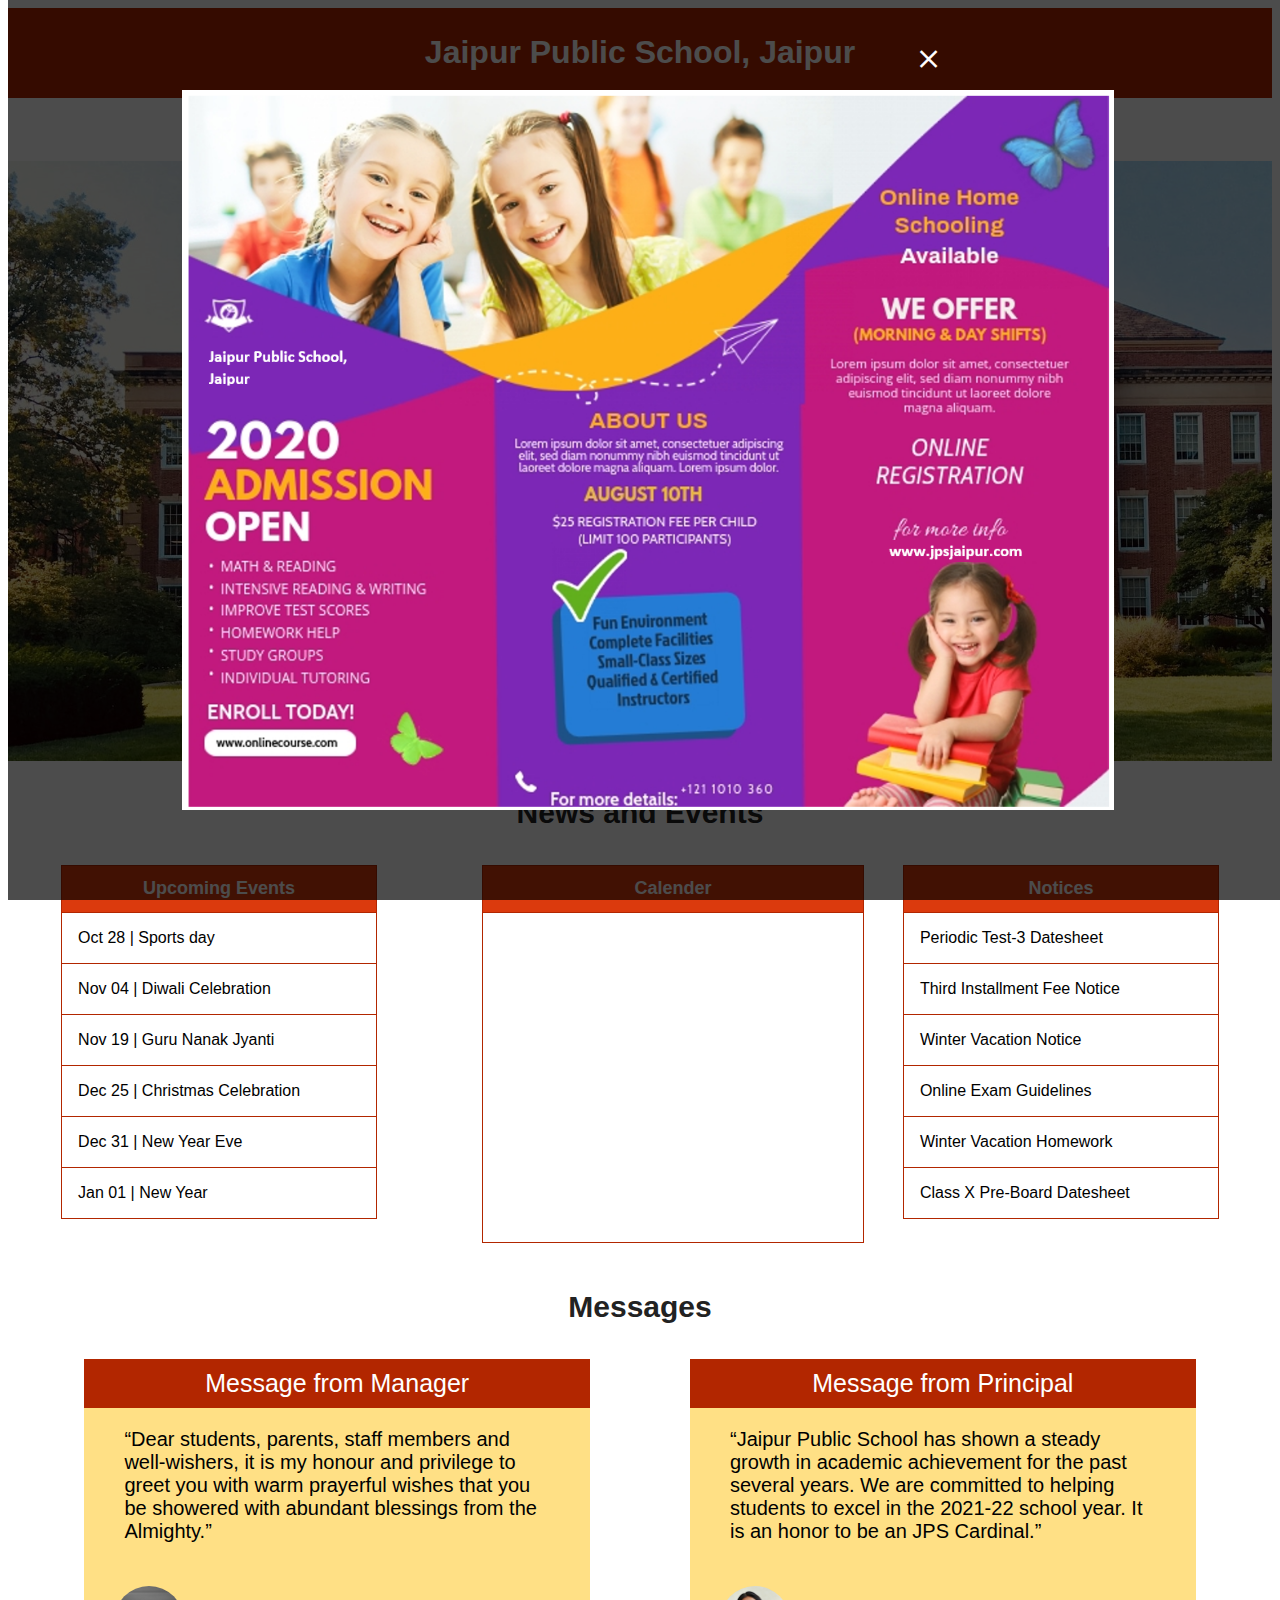
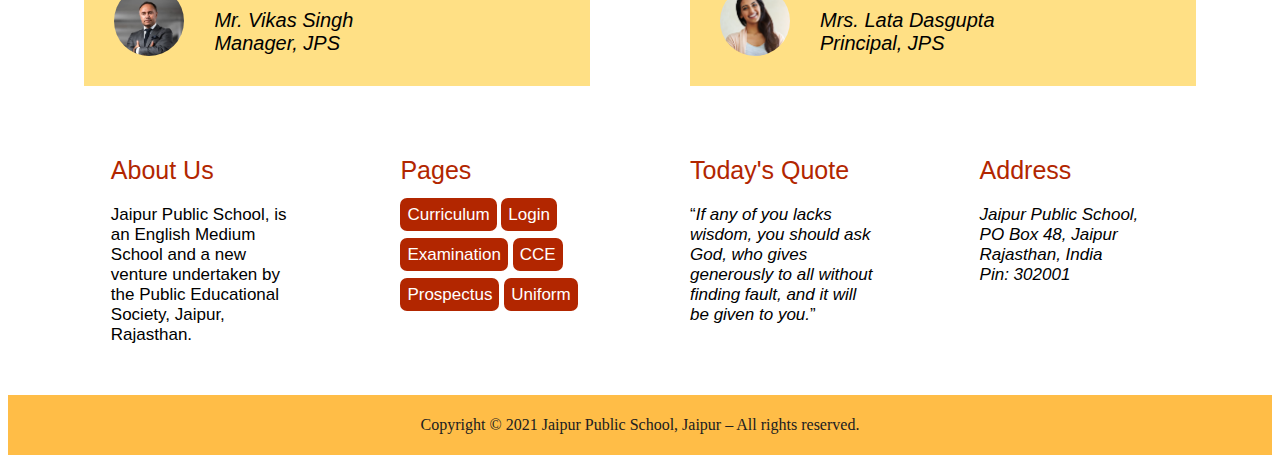
<file: index.html>
<!DOCTYPE html>
<html>
<head>
    <title>JPS, Jaipur</title>
    <link rel="stylesheet" href="index-style.css" type="text/css">
</head>
<body>    
<!--Navigation Bar-->

    <div class="header">
        <h1>Jaipur Public School, Jaipur</h1>
    </div>
    <div class="navbar">
        <ul>
            <li><a href="index.html" target="_self"> Home </a></li>
            <li><a href="admission.html" target="_blank"> Admission </a></li>
            <li><a href="academics.html" target="_blank"> Academics </a></li>
            <li><a href="contactus.html" target="_blank"> Contact Us </a></li>
            <li><a href="gallery.html" target="_blank"> Gallery </a></li>
            <li style="border-right: 0px"><a href="dev-team.html" target="_blank"> Development Team </a></li>    
        </ul>
    </div>
<!--Main Content-->

        <div class="main-banner">
            <div class="inner-banner">
                <span>Admissions Open 2021</br>Apply Now</span>
            </div>
        </div>
    
    
<!--News & Events-->    
        <p style="text-align: center; font-family: 'Segoe UI', Tahoma, Geneva, Verdana, sans-serif; color: rgb(34, 34, 34); padding: 5px; font-size: 30px;"><b>News and Events</b></p>
        
        <div class="news-events">
            <div class="upcoming-events">
                <table>
                    <th>Upcoming Events</th>
                    <tr><td>Oct 28 | Sports day</td></tr>
                    <tr><td>Nov 04 | Diwali Celebration</td></tr>
                    <tr><td>Nov 19 | Guru Nanak Jyanti</td></tr>
                    <tr><td>Dec 25 | Christmas Celebration</td></tr>
                    <tr><td>Dec 31 | New Year Eve </td></tr>
                    <tr><td>Jan 01 | New Year </td></tr>
                </table>
            </div>
            <div class="calender">
                <table>
                    <th>Calender</th>
                    <tr><td><iframe src="https://calendar.google.com/calendar/embed?height=300&wkst=1&bgcolor=%23ffffff&ctz=Asia%2FKolkata&showTitle=1&showPrint=0&showTabs=1&showTz=0&title=Holidays%20in%20India&showCalendars=0&showDate=1&showNav=1&src=ZW4uaW5kaWFuI2hvbGlkYXlAZ3JvdXAudi5jYWxlbmRhci5nb29nbGUuY29t&color=%230B8043" style="border-width:0" width="380" height="325" frameborder="0" scrolling="no"></iframe></td></tr>
                </table>
            </div>
            <div class="notice">
                <table>
                    <th>Notices</th>
                    <tr><td>Periodic Test-3 Datesheet</td></tr>
                    <tr><td>Third Installment Fee Notice</td></tr>
                    <tr><td>Winter Vacation Notice</td></tr>
                    <tr><td>Online Exam Guidelines</td></tr>
                    <tr><td>Winter Vacation Homework</td></tr>
                    <tr><td>Class X Pre-Board Datesheet</td></tr>
                </table>
            </div>
        </div>
        <br><br><br><br><br>
<!--Messages-->    

    <p style="text-align: center; font-family: 'Segoe UI', Tahoma, Geneva, Verdana, sans-serif; color: rgb(34, 34, 34); padding: 5px; font-size: 30px;"><b>Messages</b></p>
    <div class="message">
        <div>
            <div>Message from Manager</div>
            <blockquote>“Dear students, parents, staff members and well-wishers, it is my honour and privilege to greet you with warm prayerful wishes that you be showered with abundant blessings from the Almighty.” </blockquote><br>
            <img src="images/manager.jpg" alt="manager"><br>
            <cite>Mr. Vikas Singh</br>Manager, JPS</cite>
        </div>
        <div>
            <div>Message from Principal</div>
            <blockquote>“Jaipur Public School has shown a steady growth in academic achievement for the past several years. We are committed to helping students to excel in the 2021-22 school year. It is an honor to be an JPS Cardinal.” </blockquote><br>
            <img src="images/principal.png" alt="principal"><br>
            <cite>Mrs. Lata Dasgupta</br>Principal, JPS</cite>
        </div>
    </div>

<!--Footer-->

    <div class="footer">
        <div>About Us
            <div>
                <br>Jaipur Public School, is an English Medium School and a new venture undertaken by the Public Educational Society, Jaipur, Rajasthan.
            </div>
        </div>
        <div>Pages
            <div>
                <br><span>Curriculum</span> <span>Login</span> <br>
                <br><span>Examination</span> <span>CCE</span> <br>
                <br><span>Prospectus</span> <span>Uniform</span> <br>
            </div>
        </div>
        <div>Today's Quote
            <div>
                <br><q><i>If any of you lacks wisdom, you should ask God, who gives generously to all without finding fault, and it will be given to you.</i></q>
            </div>
        </div>
        <div>Address
            <div>
                <br><address>
                Jaipur Public School,<br>
                PO Box 48, Jaipur<br> 
                Rajasthan, India<br>
                Pin: 302001<br>
                <a href="jaipurpublicschool@gmail.com"></a>
                </address>
            </div>
        </div>
    </div>
    <div class="footer-bottom">
        <p>Copyright &copy; 2021 Jaipur Public School, Jaipur – All rights reserved.</p>
    </div>

<!--Pop-up-->

    <div class="popup-outer">
        <div class="popup-inner">
            <div class="close">+</div>    
        </div>
    </div>

    <script>
        document.querySelector('.close').addEventListener('click',function(){
            document.querySelector('.popup-outer').style.display = 'none';
        });
    </script>

</body>
</html>
</file>
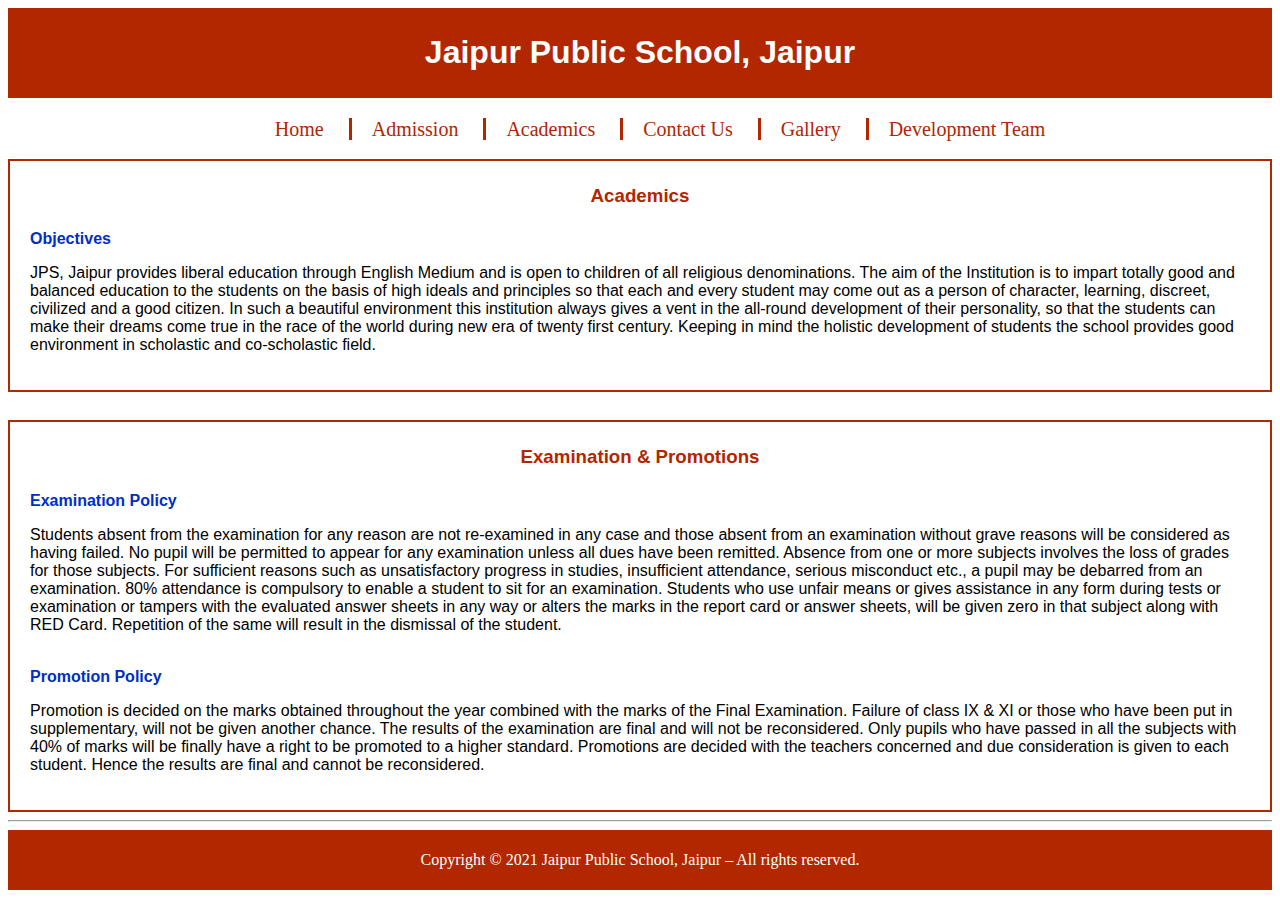
<file: academics.html>
<!DOCTYPE html>
<html lang="en" dir="ltr">

<head>
	<meta charset="utf-8">
	<title>Academics</title>
	<link rel="stylesheet" href="academics-style.css" type="text/css">
	<style>
		
	</style>
</head>

<body>
	
    <!--Navigation Bar-->

    <div class="header">
        <h1>Jaipur Public School, Jaipur</h1>
    </div>
    <div class="navbar">
        <ul>
            <li><a href="index.html" target="_self"> Home </a></li>
            <li><a href="admission.html" target="_blank"> Admission </a></li>
            <li><a href="academics.html" target="_blank"> Academics </a></li>
            <li><a href="contactus.html" target="_blank"> Contact Us </a></li>
            <li><a href="gallery.html" target="_blank"> Gallery </a></li>
            <li style="border-right: 0px"><a href="dev-team.html" target="_blank"> Development Team </a></li>    
        </ul>
    </div>
        <br>

	<div class="main-content">
		<h3>Academics</h3>
		<b>Objectives</b>
		<p>JPS, Jaipur provides liberal education through English Medium and is open to children of all religious denominations. The aim of the Institution is to impart totally good and balanced education to the students on the basis of high ideals and
			principles so that each and every student may come out as a person of character, learning, discreet, civilized and a good citizen. In such a beautiful environment this institution always gives a vent in the all-round development of their
			personality, so that the students can make their dreams come true in the race of the world during new era of twenty first century. Keeping in mind the holistic development of students the school provides good environment in scholastic and
			co-scholastic field.</p>
	</div>
	<br>
	<div class="main-content">
		<h3>Examination & Promotions</h3>
		<b>Examination Policy</b>
		<p>Students absent from the examination for any reason are not re-examined in any case and those absent from an examination without grave reasons will be considered as having failed. No pupil will be permitted to appear for any examination unless
			all dues have been remitted. Absence from one or more subjects involves the loss of grades for those subjects. For sufficient reasons such as unsatisfactory progress in studies, insufficient attendance, serious misconduct etc., a pupil may be
			debarred from an examination. 80% attendance is compulsory to enable a student to sit for an examination. Students who use unfair means or gives assistance in any form during tests or examination or tampers with the evaluated answer sheets in
			any way or alters the marks in the report card or answer sheets, will be given zero in that subject along with RED Card. Repetition of the same will result in the dismissal of the student.</p>
		<br>
		<b>Promotion Policy</b>
		<p>Promotion is decided on the marks obtained throughout the year combined with the marks of the Final Examination. Failure of class IX & XI or those who have been put in supplementary, will not be given another chance. The results of the
			examination are final and will not be reconsidered. Only pupils who have passed in all the subjects with 40% of marks will be finally have a right to be promoted to a higher standard. Promotions are decided with the teachers concerned and due
			consideration is given to each student. Hence the results are final and cannot be reconsidered.</p>
	</div>
	<hr>

	<!--Footer-->

    <div class="footer">
        <p>Copyright &copy; 2021 Jaipur Public School, Jaipur – All rights reserved.</p>
    </div>

</body>

</html>
</file>
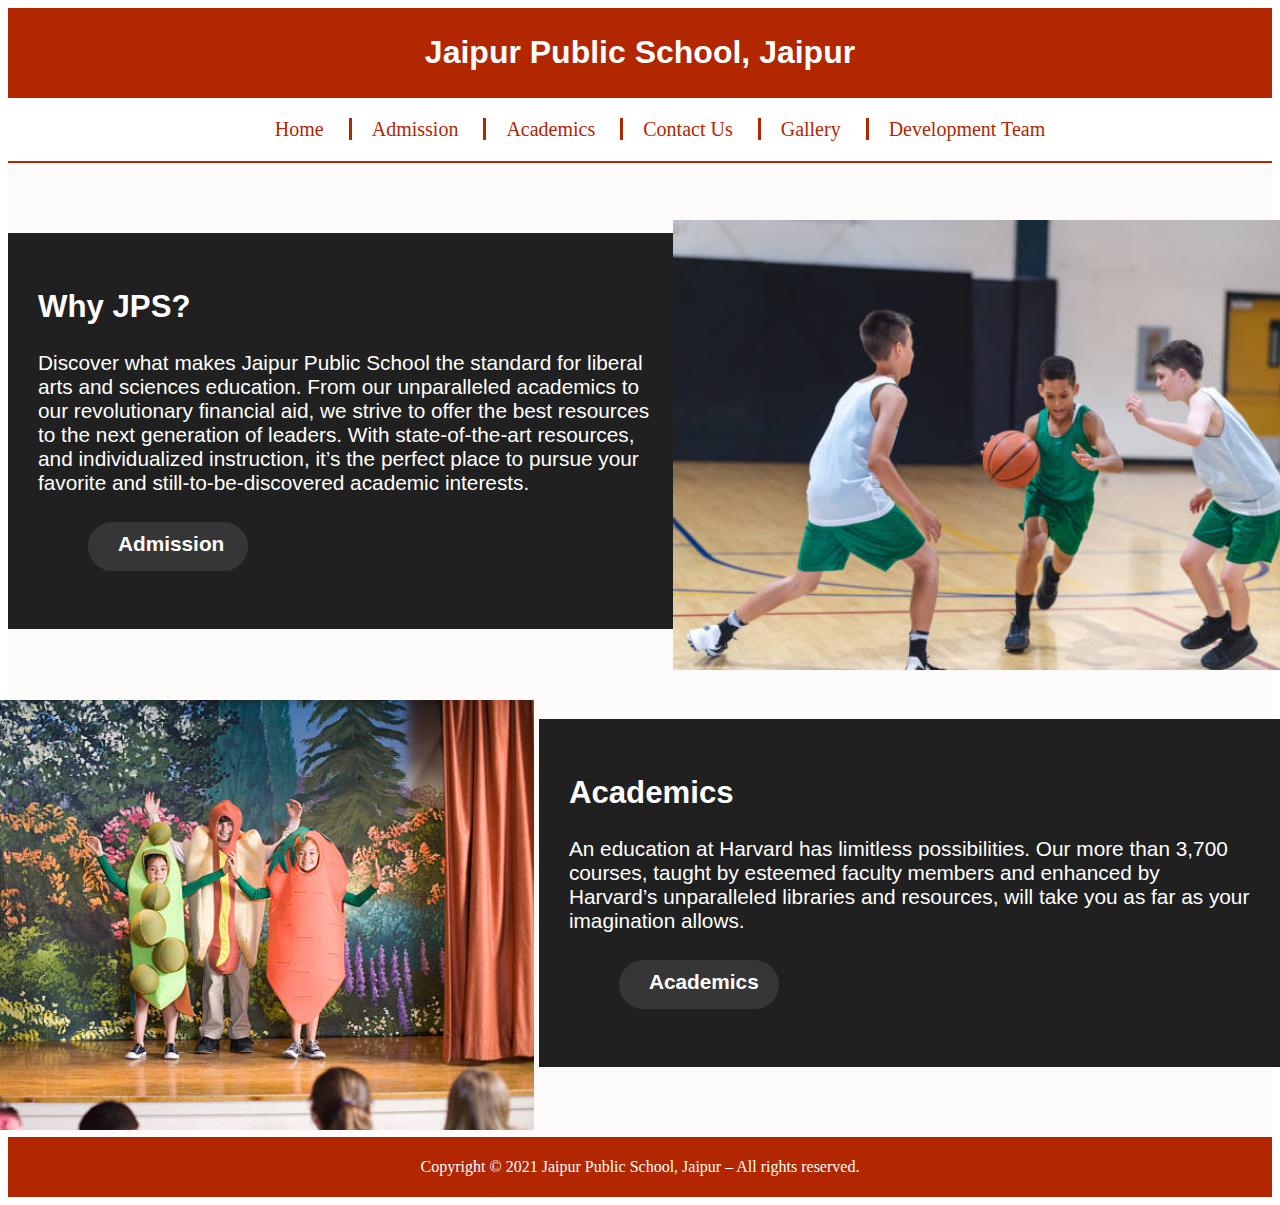
<file: admission.html>
<!DOCTYPE html>
<html lang="en">
<head>
    <link rel="stylesheet" href="admission.css">
    <title>Admission | JPS</title>
</head>
<body>
<!--Navigation Bar-->

    <div class="header">
        <h1>Jaipur Public School, Jaipur</h1>
    </div>
    <div class="navbar">
        <ul>
            <li><a href="index.html" target="_self"> Home </a></li>
            <li><a href="admission.html" target="_blank"> Admission </a></li>
            <li><a href="academics.html" target="_blank"> Academics </a></li>
            <li><a href="contactus.html" target="_blank"> Contact Us </a></li>
            <li><a href="gallery.html" target="_blank"> Gallery </a></li>
            <li style="border-right: 0px"><a href="dev-team.html" target="_blank"> Development Team </a></li>    
        </ul>
    </div>
    <div class="container">
        <div class="img1"></div>
        <div class="message">
            <h2>Why JPS?</h2>
            <p>Discover what makes Jaipur Public School the standard for liberal arts and sciences education. From our unparalleled academics to our revolutionary financial aid, we strive to offer the best resources to the next generation of leaders. With state-of-the-art resources, and individualized instruction, it’s the perfect place to pursue your favorite and still-to-be-discovered academic interests.</p>
        
            <a href="#"><h4>Admission</h4></a>
        </div>
        
        
        <div class="message2">
            <h2>Academics</h2>
            <p>An education at Harvard has limitless possibilities. Our more than 3,700 courses, taught by esteemed faculty members and enhanced by Harvard’s unparalleled libraries and resources, will take you as far as your imagination allows.</p>
        
            <a href="academics.html"><h4>Academics</h4></a>
        </div>
        <div class="img2"></div>
   </div>

<!--Footer-->
    <div class="footer">
        <p>Copyright &copy; 2021 Jaipur Public School, Jaipur – All rights reserved.</p>
    </div>
</body>
</html>
</file>
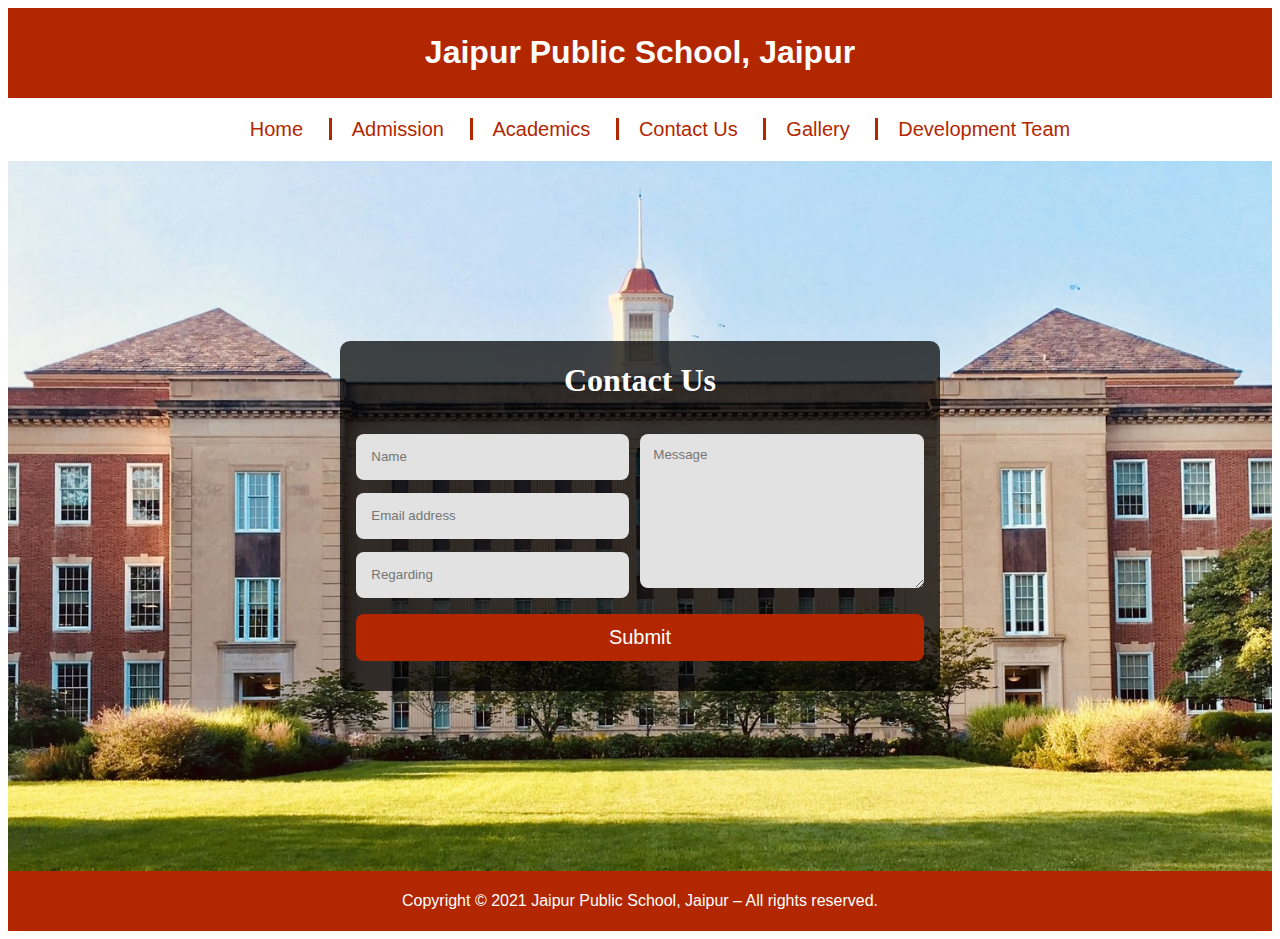
<file: contactus.html>
<!DOCTYPE HTML>
<html lang="en">
    <head>
        <link rel="stylesheet" href="contactus.css">
        <title>Contact Us | JPS</title>
        <style>
            .navbar{
                margin-bottom: 0;
            }
            .cf-1{
                background-size: cover;
            }
            input{
                border: 2px solid transparent;
            }
            input.error{
                border: 2px solid red;
            }
            .error-msg {
                color: #fff;
            }
            .success-msg{
                color: #fff;
                text-align: center;
                margin-top: 40px;
            }
        </style>
    </head>
    <body>
        <!-- Header and navbar-->
        <div class="header">
            <h1>Jaipur Public School, Jaipur</h1>
        </div>
        <div class="navbar">
            <ul>
                <li><a href="index.html" target="_self"> Home </a></li>
                <li><a href="admission.html" target="_blank"> Admission </a></li>
                <li><a href="academics.html" target="_blank"> Academics </a></li>
                <li><a href="contactus.html" target="_blank"> Contact Us </a></li>
                <li><a href="gallery.html" target="_blank"> Gallery </a></li>
                <li style="border-right: 0px"><a href="dev-team.html" target="_blank"> Development Team </a></li>    
            </ul>
        </div>

        <div class="cf-1">
            <div class="cf-2">
                <h1>Contact Us</h1>
                <form id="mainForm">
                    <div class="half left">
                        <input type="text" id="input-name" placeholder="Name">
                        <input type="email" id="input-email" placeholder="Email address">
                        <input type="text" id="input-subject" placeholder="Regarding">
                    </div>
                    <div class="half right">
                        <textarea name="message" type="text" id="input-message" placeholder="Message"></textarea>
                    </div>  
                    <input type="submit" value="Submit" id="input-submit">
                </form>
            </div>
        </div>

        <div class="footer">
            <p>Copyright &copy; 2021 Jaipur Public School, Jaipur – All rights reserved.</p>
        </div>

        <script>
            document.getElementById('mainForm').addEventListener('submit', function (e) {
                e.preventDefault();
                var name = document.getElementById('input-name'),
                    email = document.getElementById('input-email'),
                    subject = document.getElementById('input-subject'),
                    message = document.getElementById('input-message');
                
                document.querySelectorAll('input.error').forEach(function (item) {
                    item.classList.remove('error');
                });
                document.querySelectorAll('.error-msg').forEach(function (item) {
                    item.remove();
                });
                if(name.value.trim() == ''){
                    name.classList.add('error');
                    addError(name, "Please enter your name");
                }
                else if(email.value.trim() == ''){
                    email.classList.add('error');
                    addError(email, "Please enter email");
                }
                else if(subject.value.trim() == ''){
                    subject.classList.add('error');
                    addError(subject, "Please enter subject");
                }
                else if(message.value.trim() == ''){
                    message.classList.add('error');
                    addError(message, "Please enter message");
                }
                else{
                    var header = document.createElement('h2');
                    header.innerHTML = "Thankyou for reaching out to us.<br><br>We have received your message.<br>And will get back to you soon.";
                    header.classList.add("success-msg");
                    this.insertAdjacentElement('afterend', header);
                    this.remove();
                }
            });
            function addError(element, message) {
                var span = document.createElement('span');
                span.classList.add("error-msg");
                span.innerHTML = message;
                element.insertAdjacentElement('afterend', span);
            }
        </script>
    </body>
</html>
</file>
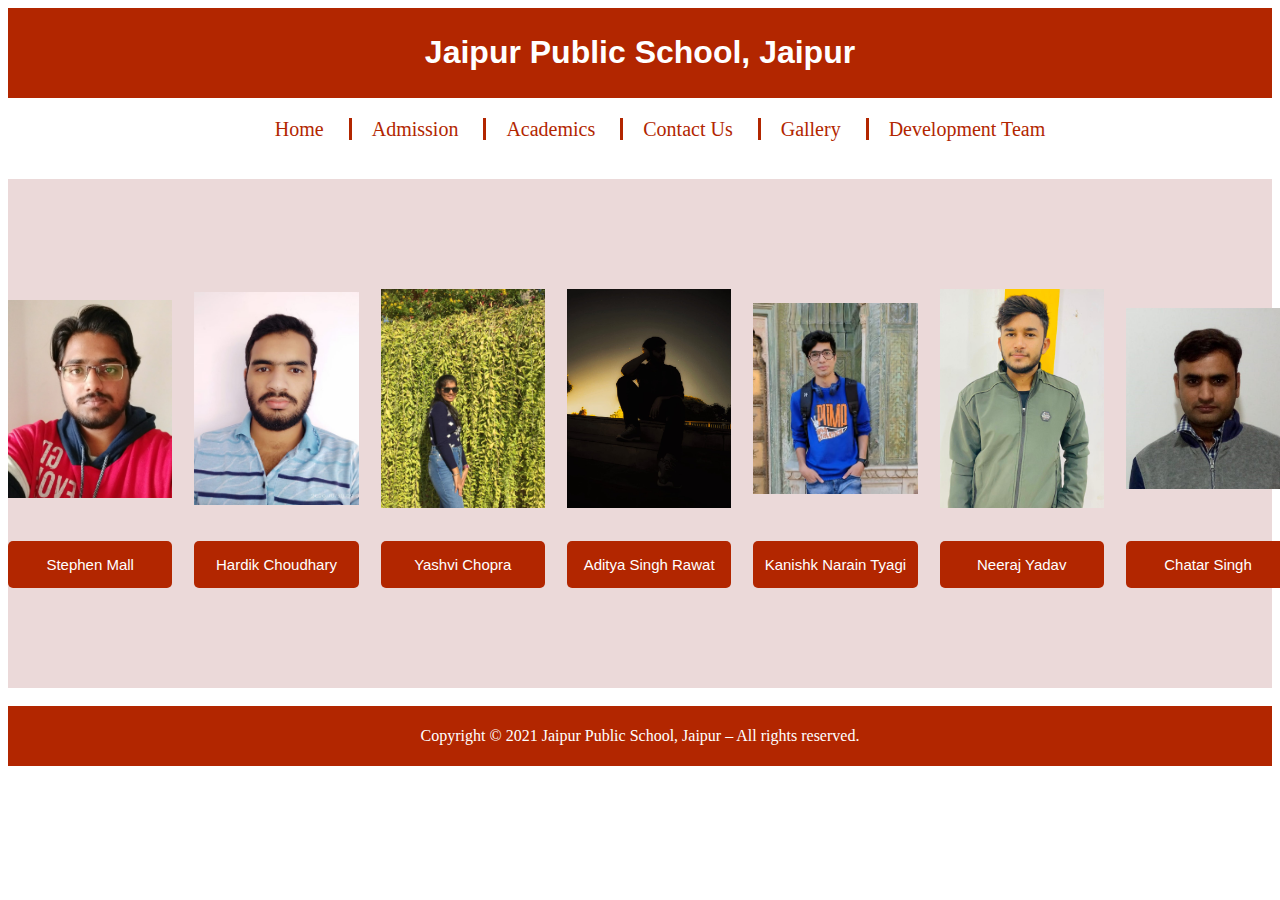
<file: dev-team.html>
<!DOCTYPE html>
<html>
    <head>
        <title>Development Team</title>
        <link rel="stylesheet" href="dev-style.css">
    </head>
    <body>
        <!-- Header and navbar-->
        <div class="header">
            <h1>Jaipur Public School, Jaipur</h1>
        </div>
        <div class="navbar">
            <ul>
                <li><a href="index.html" target="_self"> Home </a></li>
                <li><a href="admission.html" target="_blank"> Admission </a></li>
                <li><a href="academics.html" target="_blank"> Academics </a></li>
                <li><a href="contactus.html" target="_blank"> Contact Us </a></li>
                <li><a href="gallery.html" target="_blank"> Gallery </a></li>
                <li style="border-right: 0px"><a href="dev-team.html" target="_blank"> Development Team </a></li>    
            </ul>
        </div>
    </br>
        
    <div class="container">
        
        <div></div>
        <div></div>
        <div></div>
        <div></div>
        <div></div>
        <div></div>
        <div></div>
        
        <div><p><a href="#">Stephen Mall</a></p></div>
        <div><p><a href="#">Hardik Choudhary</a></p></div>
        <div><p><a href="#">Yashvi Chopra</a></p></div>
        <div><p><a href="#">Aditya Singh Rawat</a></p></div>
        <div><p><a href="#">Kanishk Narain Tyagi</a></p></div>
        <div><p><a href="#">Neeraj Yadav</a></p></div>
        <div><p><a href="#">Chatar Singh</a></p></div>

    </div>

    </br>
   
        <div class="footer">
            <p>Copyright &copy; 2021 Jaipur Public School, Jaipur – All rights reserved.</p>
        </div>
        
    </body>
</html>
</file>
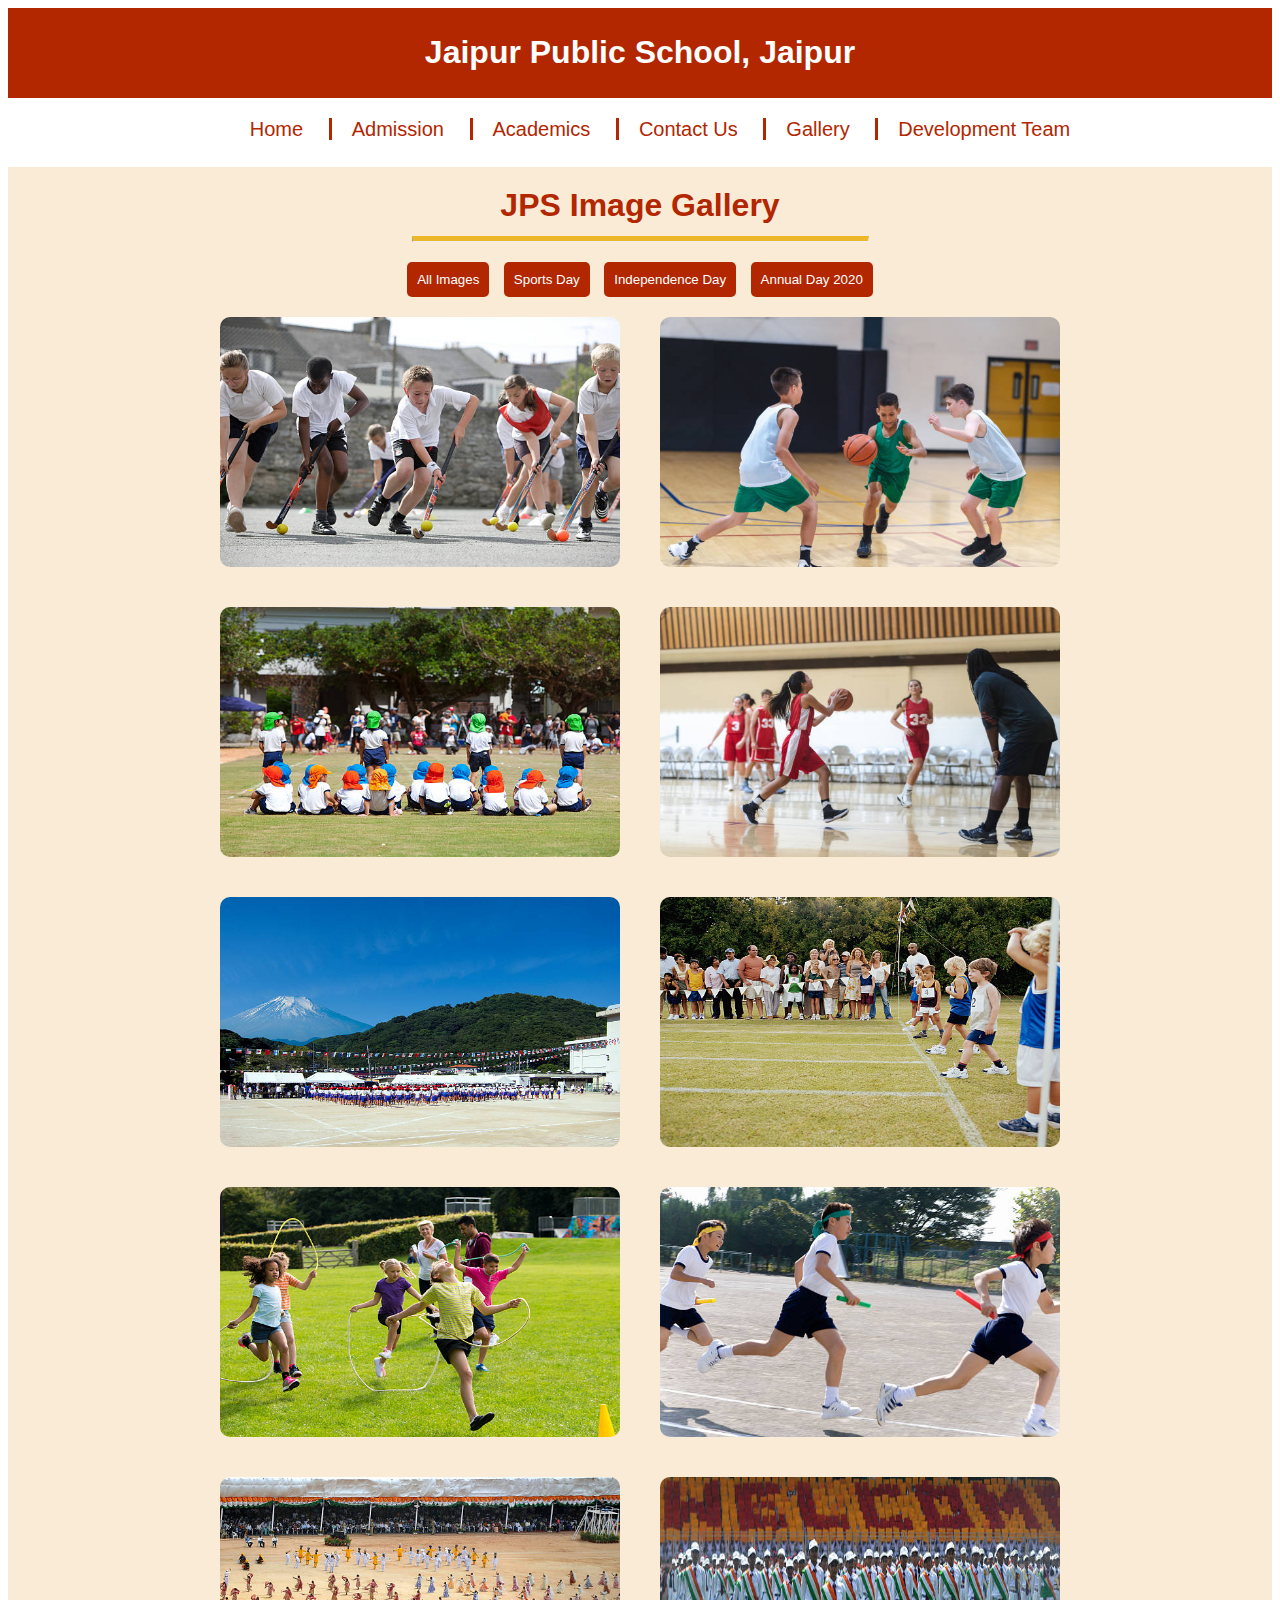
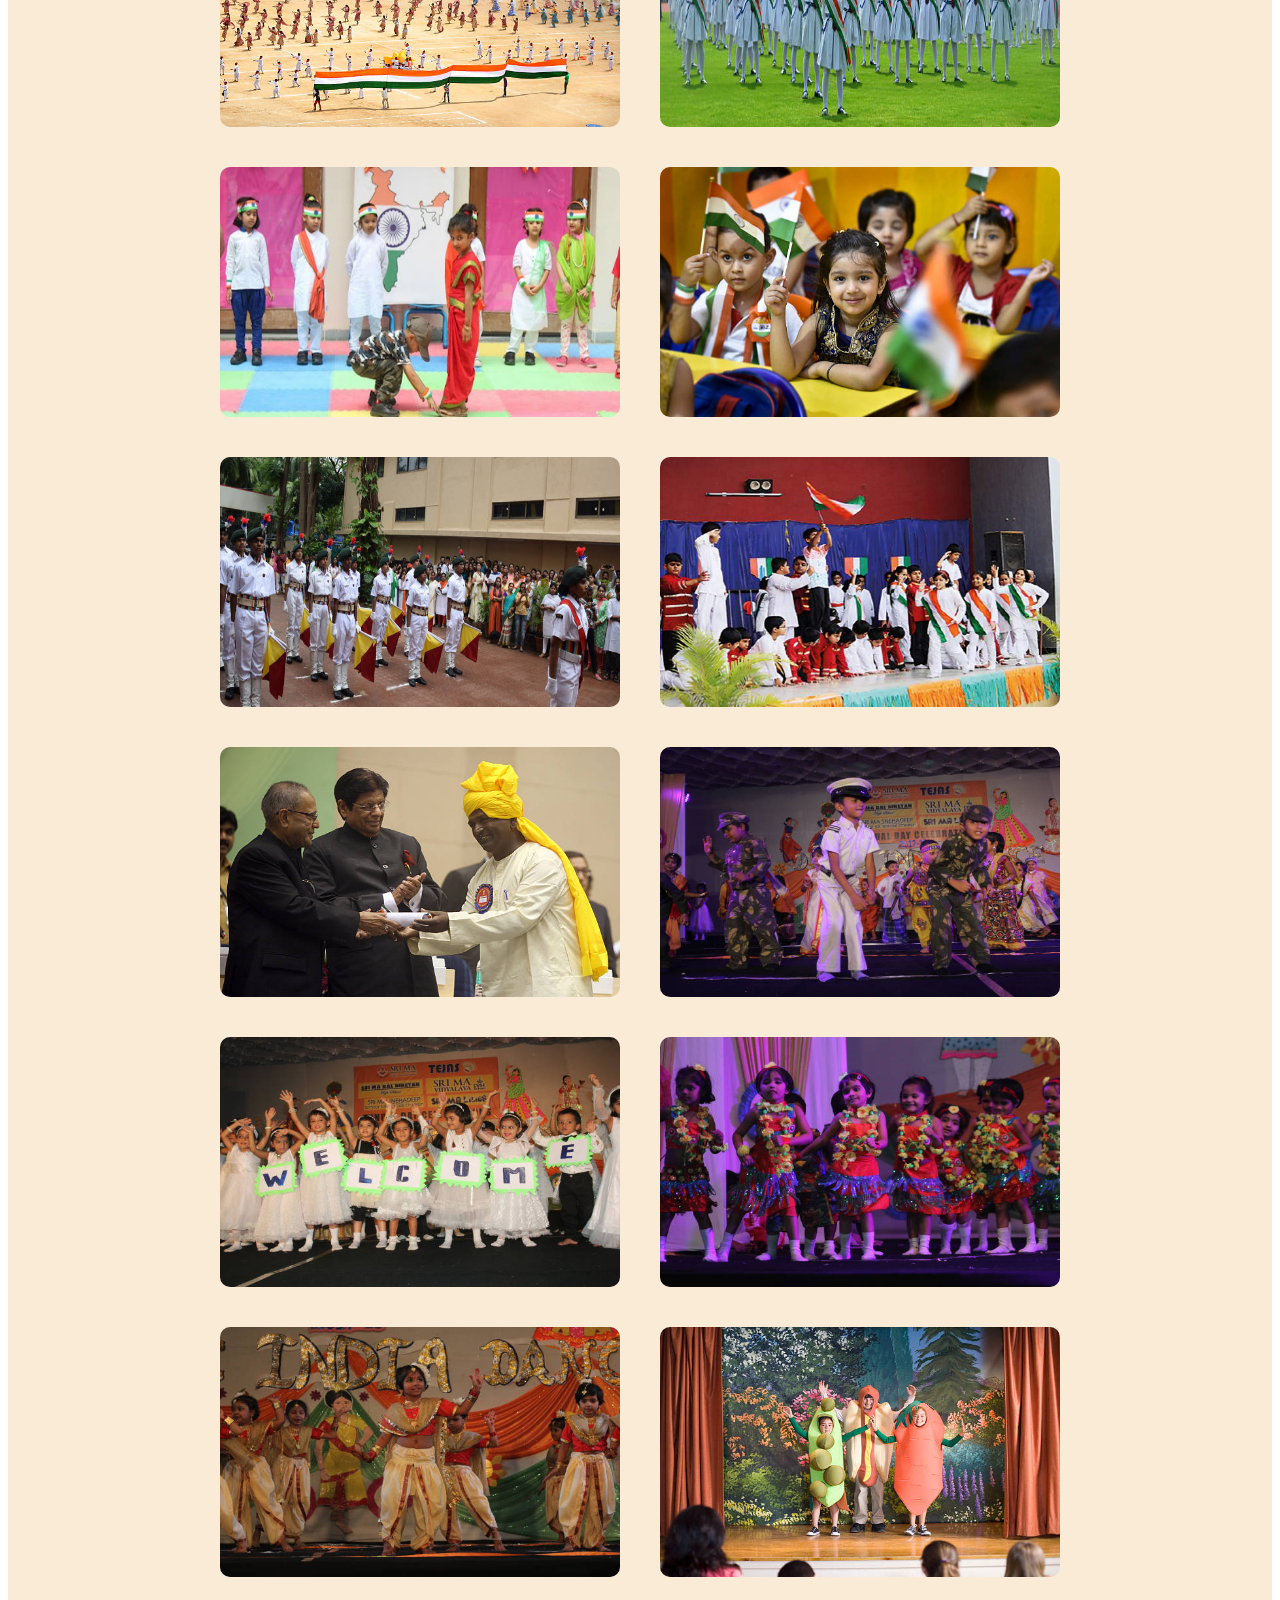
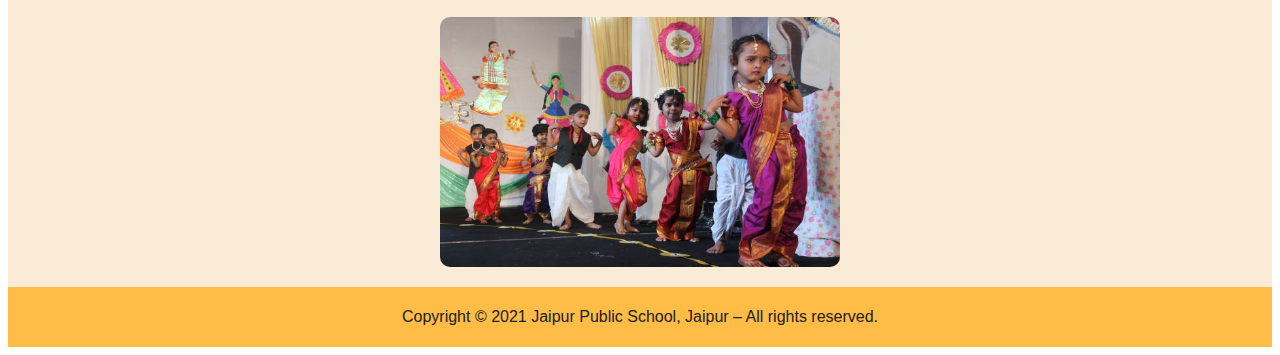
<file: gallery.html>
<!DOCTYPE html>
<html lang="en">
<head>
    <link rel="stylesheet" href="gallery.css">
    <title>Gallery | JPS,Jaipur</title>
</head>
<body>

<!--Navigation Bar-->
    <div class="header">
        <h1>Jaipur Public School, Jaipur</h1>
    </div>
    <div class="navbar">
        <ul>
            <li><a href="index.html" target="_self"> Home </a></li>
            <li><a href="admission.html" target="_blank"> Admission </a></li>
            <li><a href="academics.html" target="_blank"> Academics </a></li>
            <li><a href="contactus.html" target="_blank"> Contact Us </a></li>
            <li><a href="gallery.html" target="_blank"> Gallery </a></li>
            <li style="border-right: 0px"><a href="dev-team.html" target="_blank"> Development Team </a></li>    
        </ul>
    </div>

<!--Gallery Content-->
    <div class="container">
        <h2>JPS Image Gallery</h2>
        <hr>
        <div class="tabs">
            <button class="btn1" id="default">All Images</button>
            <button class="btn2">Sports Day</button>
            <button class="btn3">Independence Day</button>
            <button class="btn4">Annual Day 2020</button>
        </div>
        
        <div id="all-images" class="content1">
            <img src="images/sports day/sports1.jpg">
            <img src="images/sports day/sports2.jpg">
            <img src="images/sports day/sports3.jpg">
            <img src="images/sports day/sports4.jpg">
            <img src="images/sports day/sports5.jpg">
            <img src="images/sports day/sports6.jpg">
            <img src="images/sports day/sports7.jpg">
            <img src="images/sports day/sports8.jpg">
            <img src="images/independence day/ind1.jpg">
            <img src="images/independence day/ind2.jpg">
            <img src="images/independence day/ind3.jpg">
            <img src="images/independence day/ind4.jpg">
            <img src="images/independence day/ind5.jpg">
            <img src="images/independence day/ind6.jpg">
            <img src="images/annual day/annual7.jpg">
            <img src="images/annual day/annual2.jpg">
            <img src="images/annual day/annual3.jpg">
            <img src="images/annual day/annual4.jpg">
            <img src="images/annual day/annual5.jpg">
            <img src="images/annual day/annual6.jpg">
            <img src="images/annual day/annual1.jpg">
        </div>
        <div id="sports-day" class="content2">
            <img src="images/sports day/sports1.jpg">
            <img src="images/sports day/sports2.jpg">
            <img src="images/sports day/sports3.jpg">
            <img src="images/sports day/sports4.jpg">
            <img src="images/sports day/sports5.jpg">
            <img src="images/sports day/sports6.jpg">
            <img src="images/sports day/sports7.jpg">
            <img src="images/sports day/sports8.jpg">
        </div>
        <div id="independence-day" class="content3">
            <img src="images/independence day/ind1.jpg">
            <img src="images/independence day/ind2.jpg">
            <img src="images/independence day/ind3.jpg">
            <img src="images/independence day/ind4.jpg">
            <img src="images/independence day/ind5.jpg">
            <img src="images/independence day/ind6.jpg">
        </div>
        <div id="annual-day" class="content4">
            <img src="images/annual day/annual1.jpg">
            <img src="images/annual day/annual7.jpg">
            <img src="images/annual day/annual3.jpg">
            <img src="images/annual day/annual4.jpg">
            <img src="images/annual day/annual5.jpg">
            <img src="images/annual day/annual6.jpg">
            <img src="images/annual day/annual2.jpg">
        </div>
    </div>


    <script>
        window.onload=function(){
            document.getElementById("default").click();
        };

        document.querySelector('.btn1').addEventListener('click',function(){
            document.querySelector('.content1').style.display = 'flex';
            document.querySelector('.content2').style.display = 'none';
            document.querySelector('.content3').style.display = 'none';
            document.querySelector('.content4').style.display = 'none';
        });
        document.querySelector('.btn2').addEventListener('click',function(){
            document.querySelector('.content1').style.display = 'none';
            document.querySelector('.content2').style.display = 'flex';
            document.querySelector('.content3').style.display = 'none';
            document.querySelector('.content4').style.display = 'none';
        });
        document.querySelector('.btn3').addEventListener('click',function(){
            document.querySelector('.content1').style.display = 'none';
            document.querySelector('.content2').style.display = 'none';
            document.querySelector('.content3').style.display = 'flex';
            document.querySelector('.content4').style.display = 'none';
        });
        document.querySelector('.btn4').addEventListener('click',function(){
            document.querySelector('.content1').style.display = 'none';
            document.querySelector('.content2').style.display = 'none';
            document.querySelector('.content3').style.display = 'none';
            document.querySelector('.content4').style.display = 'flex';
        });
    </script>

<!--Footer-->
    <div class="footer-bottom">
        <p>Copyright &copy; 2021 Jaipur Public School, Jaipur – All rights reserved.</p>
    </div>
</body>
</html>
</file>
<file: index-style.css>
/*Nav Bar & Footer CSS Start*/
.header{
    background-color: #B22600;
    padding: 5px;
    text-align: center;
}
h1{
    font-family: arial;
    color: white;
}
.main-banner{
    background-image: url("images/school-building2.jpg");
    background-size: cover;
    width: 100%;
    height: 600px;
    position: relative;
}
.navbar{
    font-size: 20px;
    font-family: verdana;
    color: #B22600;
}
li{
    display: inline;
    padding-right: 20px;
    padding-left: 20px;
    border-right: 3px solid #B22600;
}
ul{
    list-style: none;
    text-align: center;
}
.footer-bottom{
    font-family: verdana;
    background-color: #FFBD47;
    padding: 5px;
    text-align: center;
    color: rgb(32, 32, 32);
}
a{
    text-decoration: none;
    color: #B22600;
}
a:hover {
    color: white;
    background-color: #B22600;
    padding: 5px;
    border-radius: 5px;
}
.footer{
    display: grid;
    grid-template-columns: 15% 15% 15% 15%;
    grid-template-rows: 110%;
    grid-gap: 100px;
    justify-content: center;
    padding-bottom: 50px;
    padding-top: 50px;
}
.footer div{
    font-family:Arial, Helvetica, sans-serif;
    color: #B22600;
    text-align: left;
    font-size: 25px;
}
.footer div div{
    font-family: Arial, Helvetica, sans-serif;
    color: black;
    text-align: left;
    padding: 0px;
    font-size: 17px;
}
.footer span{
    background-color: #B22600;
    padding: 7px;
    border-radius: 7px;
    color: white;
}
/*Nav-Bar & Footer CSS End*/

/*Main Content Start*/
.inner-banner{
    text-align: center;
    font-weight: bolder;
    font-size: 25px;
    color: #591200;
    position: absolute;
    top: 20%;
    left: 50%;
    transform: translate(-50%,-50%);
    padding: 20px;
    padding-top: 15px;
    padding-bottom: 15px;
    background-color: #FFC000;
}
.inner-banner span{
    animation:blink 2s ease-in-out infinite;
}
@keyframes blink {
    0%{color: #ffffff}
    25%{color: #ffffff}
    75%{color: black}
    100%{color: black}
}
.message{
    display: grid;
    grid-template-columns: 40% 40%;
    grid-template-rows: 110%;
    grid-gap: 100px;
    height: auto;
    width: 100%;
    padding-bottom: 50px;
    font-family: Arial, Helvetica, sans-serif;
    justify-content: center;
    font-size: 20px;
}
.message div{
    background-color: #FFE085;   
}
.message div div {
    background-color: #B22600;
    padding: 10px;
    font-family: Arial, Helvetica, sans-serif;
    color: white;
    font-size: 25px;
    text-align: center;
}
.message img{
    height: 70px;
    width: 70px;
    float: left;
    padding: 0px;
    border-radius: 50%;
    margin-left: 30px;
    margin-right: 30px;
}

/*News & Events CSS Starts*/
.news-events{
    font-family: 'Segoe UI', Tahoma, Geneva, Verdana, sans-serif;
    width: 100%;
    display: grid;
    grid-template-columns: 25% 25% 25% ;
    grid-template-rows: 300px;
    grid-gap: 8.3%;
    justify-content: center;
    text-align: center;
}
.news-events table{
    width: 100%;
    border: 1px solid #B22600;
    border-collapse: collapse;
    margin: 0 auto;
    text-align: left;
}
.news-events tr{
    border: 1px solid #B22600;
}
.news-events td{
    padding: 1em;
}
.news-events th{
    font-size: 18px;
    padding: .7em;
    text-align: center;
    background-color: #db3a0d;
    color:white;
}
.calender img {
    max-width: 100%;
    max-height: 100%;
}
.calender td{
    padding: 0px;
}
/*News & Events CSS Ends*/

/* Popup CSS Start*/
.popup-outer{
    background-color: rgba(0,0,0,0.7);
    width: 100%;
    height: 100%;
    position: absolute;
    top: 0;
    display: flex;
    justify-content: center;
    align-items: center;
}
.popup-inner{
    background-image: url(images/brochure2.png);
    width: 1000px;
    height: 80%;
    background-repeat: no-repeat;
    background-position: center;
    background-size: contain;
}
.close{ 
    color: white;
    width: 10px;
    position: absolute;
    top: 25px;
    right: 360px;
    transform: rotate(45deg);
    font-size: 3em;
    cursor: pointer;
}
/* Popup CSS End*/
</file>
<file: academics-style.css>
/* Navbar & Footer CSS* Start */
.header{
    background-color: #B22600;
    padding: 5px;
    text-align: center;
}

h1{
    font-family: arial;
    color: white;
}
.navbar{
    font-size: 20px;
    font-family: verdana;
    color: #B22600;
    margin-bottom: -30px;
}
li{
    display: inline;
    padding-right: 20px;
    padding-left: 20px;
    border-right: 3px solid #B22600;
}
ul{
    list-style: none;
    text-align: center;
}
.footer{
    font-family: verdana;
    background-color: #B22600;
    padding: 5px;
    text-align: center;
    color: white;
}
a{
    text-decoration: none;
    color: #B22600;
}
a:hover {
    color: white;
    background-color: #B22600;
    padding: 5px;
    border-radius: 5px;
}
/* Navbar & Footer CSS* End */
.main-content h3{
    text-align: center;
    color: #B22600;
    padding: 5px 0 5px 0;
}
.main-content{
    font-family: 'Segoe UI', Tahoma, Geneva, Verdana, sans-serif;
    border: solid 2px #B22600;
    padding: 20px;
    padding-top: 0px;
    margin-top: 10px;
}
.main-content b{
    color: rgb(0, 46, 199);
}
</file>
<file: admission.css>
/* Navbar & Footer CSS* Start */
.header{
    background-color: #B22600;
    padding: 5px;
    text-align: center;
}

h1{
    font-family: arial;
    color: white;
}
.navbar{
    font-size: 20px;
    font-family: verdana;
    color: #B22600;
    margin-bottom: -30px;
}
li{
    display: inline;
    padding-right: 20px;
    padding-left: 20px;
    border-right: 3px solid #B22600;
}
ul{
    list-style: none;
    text-align: center;
}
.footer{
    font-family: verdana;
    background-color: #B22600;
    padding: 5px;
    text-align: center;
    color: white;
}
a{
    text-decoration: none;
    color: #B22600;
}
a:hover {
    color: white;
    background-color: #B22600;
    padding: 5px;
    border-radius: 5px;
}
/* Navbar & Footer CSS* End */
.img1{
    position: absolute;
    top: 220px;
    left: 370px;
    height: 450px;
    width: 100%;
    background-image: url("images/sports day/sports1.jpg");
    background-size: contain;
    background-position: center;
    background-repeat: no-repeat;
}
.img2{
    position: absolute;
    top: 700px;
    left: -429px;
    height: 430px;
    width: 100%;
    background-image: url("images/annual day/annual5.jpg");
    background-size: contain;
    background-position: center;
    background-repeat: no-repeat;
}
.message{
    font-family: 'Segoe UI', Tahoma, Geneva, Verdana, sans-serif;
    width: 50%;
    padding: 30px;
    background-color: #202020;
    margin-top: 20px;
    margin-bottom: 20px;
}
.message2{
    position: relative;
    left: 42%;
    font-family: 'Segoe UI', Tahoma, Geneva, Verdana, sans-serif;
    width: 54%;
    padding: 30px;
    background-color: #202020;
    margin-top: 90px;
    margin-bottom: 20px;
}

h4{
    font-family: 'Segoe UI', Tahoma, Geneva, Verdana, sans-serif;
    background-color: #363636;
    color: white;
    border-radius: 25px;
    margin-left: 50px;
    padding: 0px 25px 0px 25px;
    width: 100px;
    padding: 10px 30px 15px 30px;
}
h4:hover{
    background-color: #202020;
    border: 1px solid white;
}

.container a:hover{
    color: none;
    background-color: #B22600;
    padding: 0px;
    border-radius: 0px;
    cursor: pointer;
}
.container{
    color: white;
    background-color: rgb(253, 250, 250);
    width: 100%;
    height: 100%;
    padding-top: 50px;
    margin-top: 50px;
    padding-bottom: 50px;
    font-size:1.3rem;
    border-top: 2px solid #B22600
}
</file>
<file: contactus.css>
*, *:before, *:after {
   box-sizing: border-box; 
   font-family:'Segoe UI', Tahoma, Geneva, Verdana, sans-serif;
}
.cf-1{
    background-image: url(images/school-building2.jpg);
    background-repeat: no-repeat;
    background-size: contain;
    background-position: center;
    width: 100%;
    height: 710px;
    position: relative;
}
.cf-2{
    background: #000000b9 ;
    padding: 1em;
    height: 350px;
    width: 600px;
    padding-top: 0px;
    border-radius: 10px;
    position: absolute;
    top: 50%;
    left: 50%;
    transform: translate(-50%,-50%);

}
.cf-2 h1{
    font-family:Cambria, Cochin, Georgia, Times, 'Times New Roman', serif;
   text-align: center;
   color: #ffffff;
}
form {
   max-width: 600px;
   text-align: center;
   margin: 20px auto;
}
input, textarea { 
    background-color: rgb(226, 226, 226);   
    border: 0; 
    outline: 0;
    padding: 1em;
    border-radius: 8px;
    display: block;
    width: 100%;
    margin-top: 1em;
  }
input :focus {
    box-shadow: 0 0px 2px rgba(red, 1) !important;
 }
textarea :focus{
    box-shadow: 0 0px 2px rgba(red, 1) !important;
}
textarea {
    height: 154px;
}  
#input-submit {
    background:#B22600;
    color: #ffffff;
    cursor: pointer;
    font-size: 20px;
    padding: .5em;
  }
.half {
    float: left;
    width: 48%;
    margin-bottom: 1em;
}
.right { 
    width: 50%; 
}
.left {
    margin-right: 2%; 
}

/* Navbar & Footer CSS* Start */
.header{
    background-color: #B22600;
    padding: 5px;
    text-align: center;
}

h1{
    font-family: arial;
    color: white;
}
.navbar{
    font-size: 20px;
    font-family: verdana;
    color: #B22600;
    margin-bottom: -30px;
}
li{
    display: inline;
    padding-right: 20px;
    padding-left: 20px;
    border-right: 3px solid #B22600;
}
ul{
    list-style: none;
    text-align: center;
}
.footer{
    font-family: verdana;
    background-color: #B22600;
    padding: 5px;
    text-align: center;
    color: white;
}
a{
    text-decoration: none;
    color: #B22600;
}
a:hover {
    color: white;
    background-color: #B22600;
    padding: 5px;
    border-radius: 5px;
}
/* Navbar & Footer CSS* End */
</file>
<file: dev-style.css>
.header{
    background-color: #B22600;
    padding: 5px;
    text-align: center;
}

h1{
    font-family: arial;
    color: white;
}
.navbar{
    font-size: 20px;
    font-family: verdana;
    color: #B22600;
}
li{
    display: inline;
    padding-right: 20px;
    padding-left: 20px;
    border-right: 3px solid #B22600;
}
ul{
    list-style: none;
    text-align: center;
}
.footer{
    font-family: verdana;
    background-color: #B22600;
    padding: 5px;
    text-align: center;
    color: white;
}
a{
    text-decoration: none;
    color: #B22600;
}
a:hover {
    color: white;
    background-color: #B22600;
    padding: 5px;
    border-radius: 5px;
}
.container
{
    display: grid;
    grid-template-columns: 13% 13% 13% 13% 13% 13% 13% ;
    grid-template-rows: 240px;
    grid-gap: 22px;
    height: auto;
    width: 100%;
    background-color: rgb(235, 217, 217);
    text-align: center;
    padding-top: 100px;
    padding-bottom: 100px;
    font-family: Verdana, Geneva, Tahoma, sans-serif;
}
.container div{
    font-size: 20px;
    color: white;
    border-radius: 5px;
}
.container a{
    text-decoration: none;
    color: #ffff;
}
.container a:hover {
    text-decoration: none;    
}
.container div:nth-child(1)
{
    background-image: url("images/stephen.jpg");
    background-size: contain;
    background-repeat:no-repeat;
    background-position: center;
}
.container div:nth-child(2)
{
    background-image: url("images/hardik.jfif");
    background-size: contain;
    background-repeat:no-repeat;
    background-position: center;
}
.container div:nth-child(3)
{
    background-image: url("images/yashvi.jfif");
    background-size: contain;
    background-repeat:no-repeat;
    background-position: center;
}
.container div:nth-child(4)
{
    background-image: url("images/aditya.jfif");
    background-size: contain;
    background-repeat:no-repeat;
    background-position: center;
}
.container div:nth-child(5)
{
    background-image: url("images/kanishk.jfif");
    background-size: contain;
    background-repeat:no-repeat;
    background-position: center;
}
.container div:nth-child(6)
{
    background-image: url("images/neeraj.jfif");
    background-size: contain;
    background-repeat:no-repeat;
    background-position: center;
}
.container div:nth-child(7)
{
    background-image: url("images/chatar.jfif");
    background-size: contain;
    background-repeat:no-repeat;
    background-position: center;
}
.container div:nth-child(8)
{
    background-color: #B22600;
    background-size: contain;
}

.container div:nth-child(9)
{
    background-color: #B22600;
    background-size: contain;
}
.container div:nth-child(10)
{
    background-color: #B22600;
    background-size: contain;
}
.container div:nth-child(11)
{
    
    background-color: #B22600;
    background-size: contain;
}
.container div:nth-child(12)
{
    background-color: #B22600;
    background-size: contain;
}

.container div:nth-child(13)
{
    background-color: #B22600;
    background-size: contain;
}
.container div:nth-child(14)
{
    background-color: #B22600;
    background-size: contain;
}
.container p{
    font-size: 15px;
}
</file>
<file: gallery.css>
*{
    font-family: 'Segoe UI', Tahoma, Geneva, Verdana, sans-serif;
}
/*Nav Bar & Footer CSS Start*/
.header{
    background-color: #B22600;
    padding: 5px;
    text-align: center;
}
h1{
    font-family: arial;
    color: white;
}
.main-banner{
    background-image: url("images/school-building2.jpg");
    background-size: cover;
    width: 100%;
    height: 600px;
    position: relative;
}
.navbar{
    font-size: 20px;
    font-family: verdana;
    color: #B22600;
}
li{
    display: inline;
    padding-right: 20px;
    padding-left: 20px;
    border-right: 3px solid #B22600;
}
ul{
    list-style: none;
    text-align: center;
}
.footer-bottom{
    font-family: verdana;
    background-color: #FFBD47;
    padding: 5px;
    text-align: center;
    color: rgb(32, 32, 32);
}
a{
    text-decoration: none;
    color: #B22600;
}
a:hover {
    color: white;
    background-color: #B22600;
    padding: 5px;
    border-radius: 5px;
}
.footer{
    display: grid;
    grid-template-columns: 15% 15% 15% 15%;
    grid-template-rows: 110%;
    grid-gap: 100px;
    justify-content: center;
    padding-bottom: 50px;
    padding-top: 50px;
}
.footer div{
    font-family:Arial, Helvetica, sans-serif;
    color: #B22600;
    text-align: left;
    font-size: 25px;
}
.footer div div{
    font-family: Arial, Helvetica, sans-serif;
    color: black;
    text-align: left;
    padding: 0px;
    font-size: 17px;
}
.footer span{
    background-color: #B22600;
    padding: 7px;
    border-radius: 7px;
    color: white;
}
/*Nav-Bar & Footer CSS End*/
.container{
    text-align: center;
    background-color: antiquewhite;
}
.container h2{
    color: #B22600;
    padding: 20px;
    font-size: 2rem;
}
.container button{
    padding: 10px;
    margin: 10px, 0, 10px, 0;
    color:white;
    background-color: #B22600;
    cursor: pointer;
    border-radius: 5px;
    margin-right: 5px;
    margin-left: 5px;
    border: 0px;
}
.container button:active{
    background-color: #fa2525;
}

.container img{
    height: 250px;
    width: 400px;
    padding: 20px;
    border-radius: 30px;
}
.content1{
    display: none;
    flex-direction:row-reverse;
    flex-wrap: wrap;
    justify-content: center;
}
.content2{
    display: none;
    flex-direction: row;
    flex-wrap: wrap;
    justify-content: center;
}
.content3{
    display: none;
    flex-direction: row;
    flex-wrap: wrap;
    justify-content: center;
}
.content4{
    display: none;
    flex-direction: row;
    flex-wrap: wrap;
    justify-content: center;
}
.container hr{
    width: 455px;
    border-top: 5px solid rgb(236, 184, 41);
    margin-top: -35px;
    margin-bottom: 20px;
}
</file>
